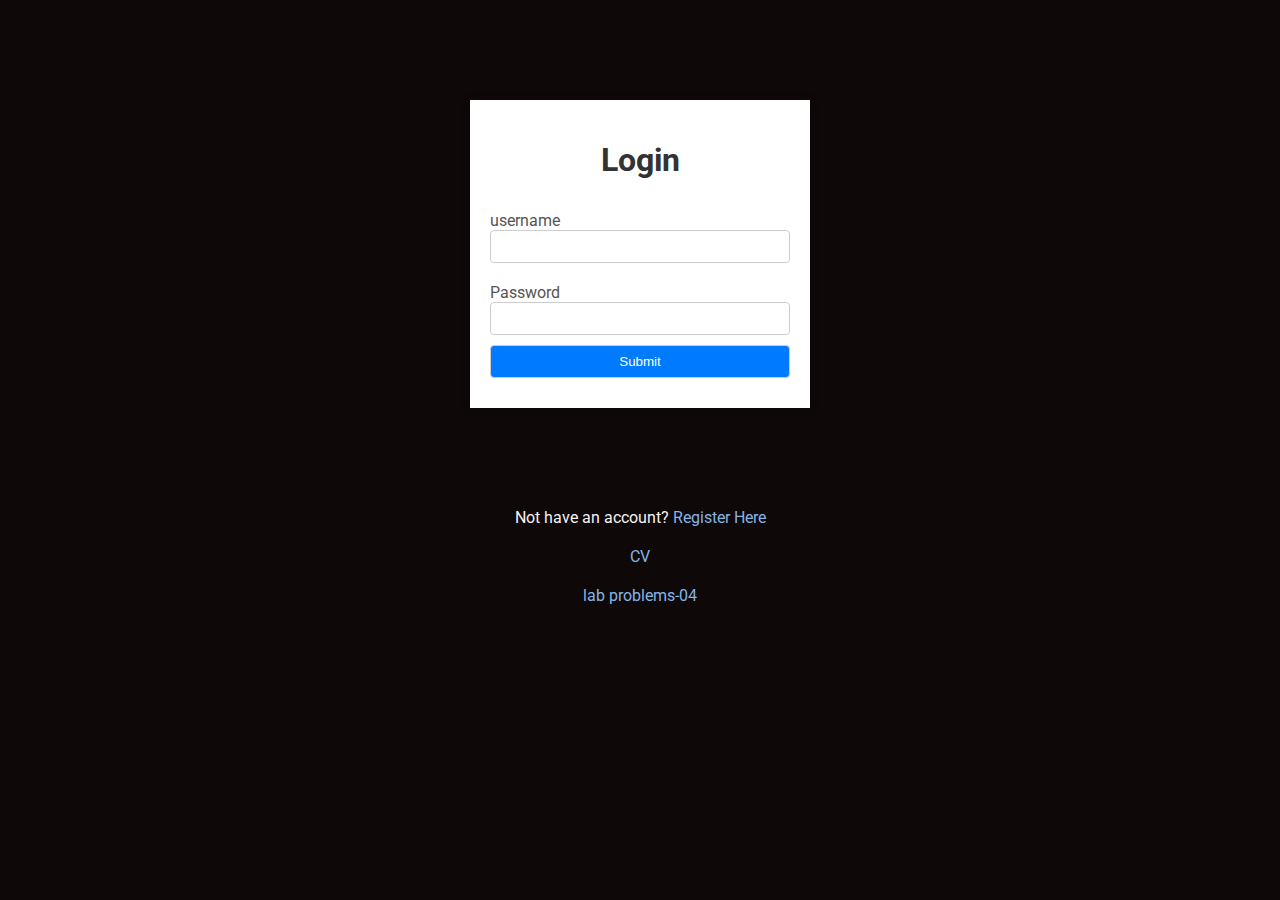
<file: index.html>
<!DOCTYPE html>
  <html lang="en">
    <head>
      <title>Login</title>
      <link rel="stylesheet" href="index.css" />
      <link
        href="https://fonts.googleapis.com/css2?family=Roboto:wght@300&display=swap"
        rel="stylesheet"
      />
    </head>
    <body>
      <div class="login-box">
        <h1>Login</h1>
        <form>
          <label>username</label>
          <input type="username" placeholder="" />
          <label>Password</label>
          <input type="password" placeholder="" />
          <input type="button" value="Submit" />
        </form>
      </div>
      <p class="para-2">
        Not have an account? <a href="register.html">Register Here</a>
      </p>
      <p class="para-2"> <a href="cv.html"> CV</a></p>
      <p class="para-2"> <a href="questions page.html"> lab problems-04</a></p>
      
    </body>
  </html></span>
</file>
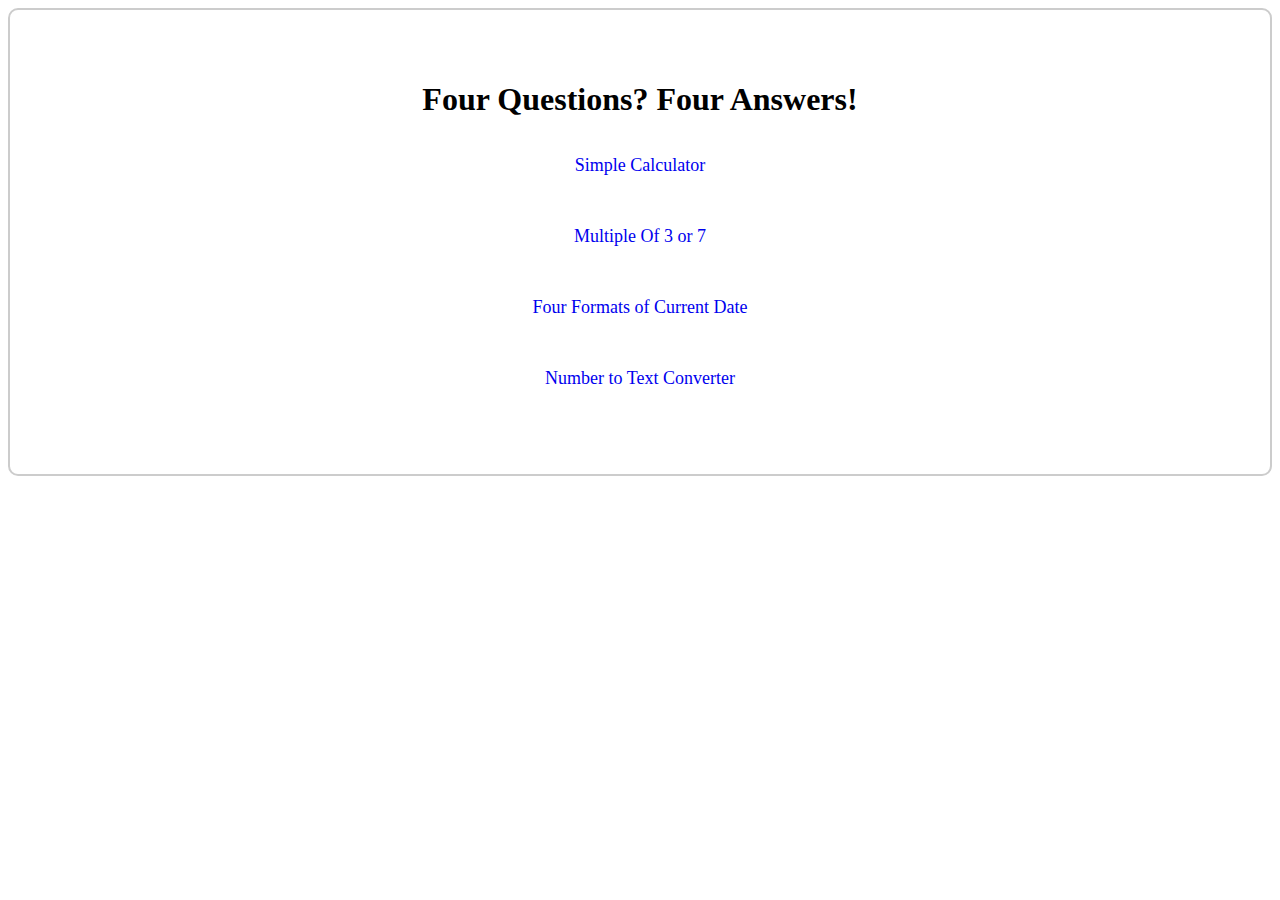
<file: questions page.html>
<!DOCTYPE html>
<html>
<head>
    <title></title>
    <style>
        .container {
            padding: 50px;
            border: 2px solid #ccc;
            border-radius: 10px;
            text-align: center;
        }

        .container a.button {
            display: block;
            margin: 20px auto;
            padding: 15px 30px;
            font-size: 18px;
            text-decoration: none; /* Remove underline from links */
            
        }

        
    </style>
</head>
<body>
    <div class="container">
        <h1>Four Questions? Four Answers!</h1>


        <a href="web lab(06)1st que.html" class="button">Simple Calculator</a>
        <a href="web lab(06)2nd que.html" class="button">Multiple Of 3 or 7</a>
        <a href="web lab(06)3rd que.html" class="button">Four Formats of Current Date</a>
        <a href="web lab(07)4th que.html" class="button">Number to Text Converter</a>
    </div>
</body>
</html>
</file>
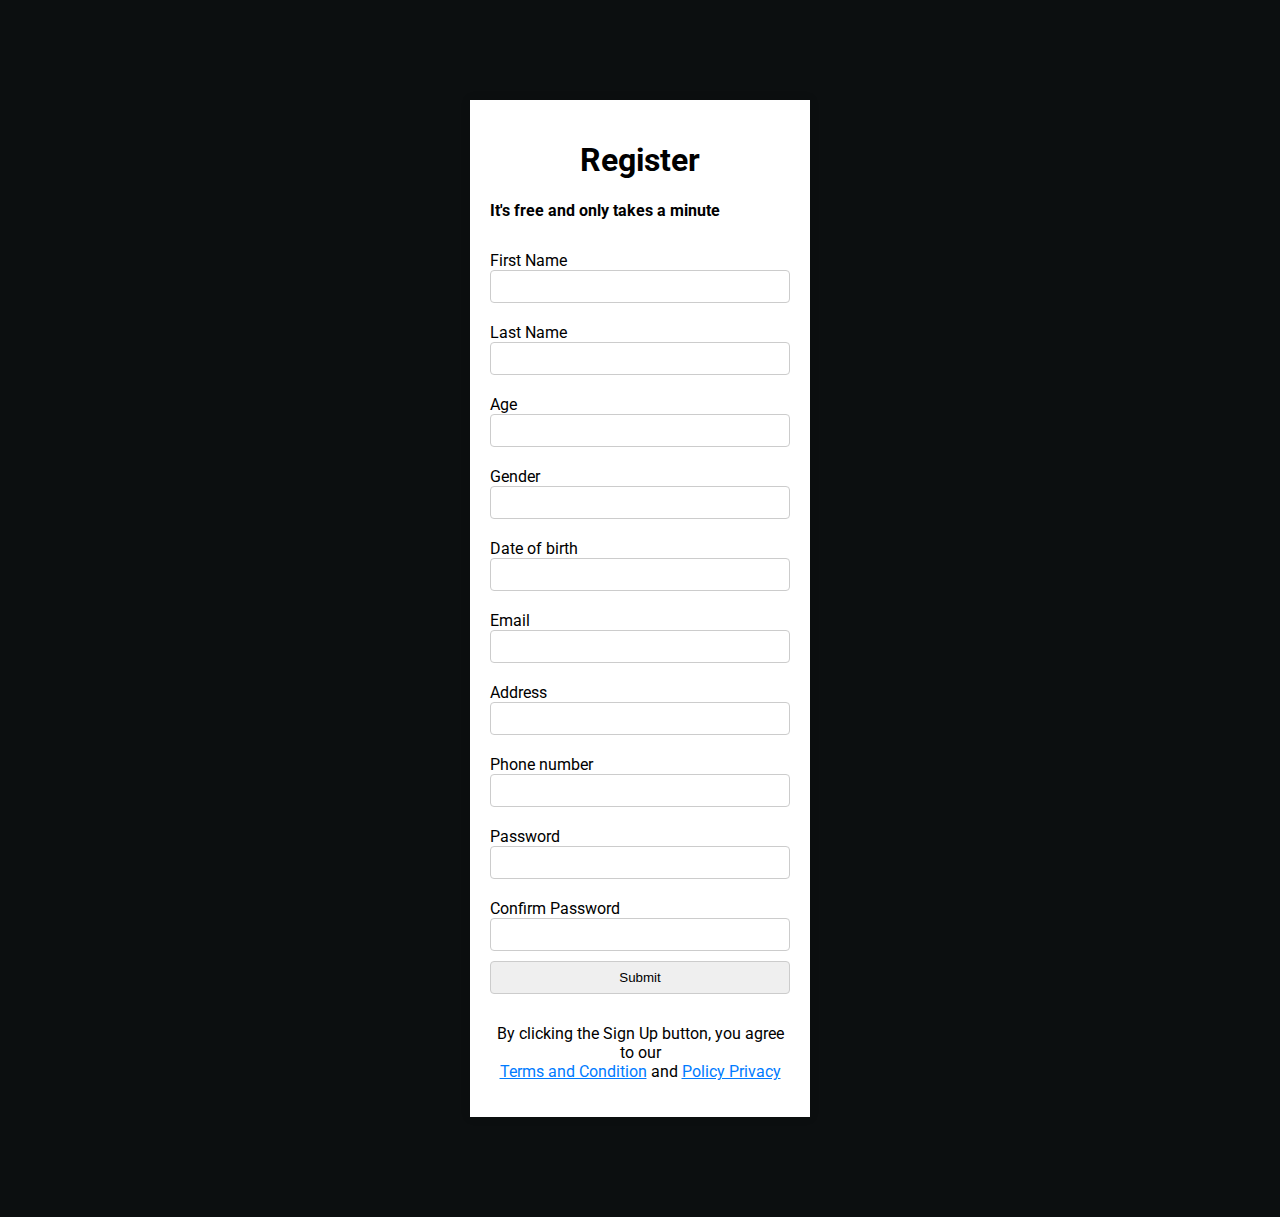
<file: register.html>
<!DOCTYPE html>
<html lang="en">
  <head>
    <title>Register Form</title>
    <link rel="stylesheet" href="css.css" />
    <link
      href="https://fonts.googleapis.com/css2?family=Roboto:wght@300&display=swap"
      rel="stylesheet"
    />
  </head>
  <body>
    <div class="signup-box">
      <h1>Register</h1>
      <h4>It's free and only takes a minute</h4>
      <form onsubmit="return validateForm()">
        <label>First Name</label>
        <input type="text" id="firstName" placeholder=""/>
        <label>Last Name</label>
        <input type="text" id="lastName" placeholder=""/>
        <label>Age</label>
        <input type="number" id="age" placeholder=""/>
        <label>Gender</label>
        <input type="text" id="gender" placeholder="" />
        <label>Date of birth</label>
        <input type="text" id="dob" placeholder="" />
        <label>Email</label>
        <input type="email" id="email" placeholder="" />
        <label>Address</label>
        <input type="text" id="address" placeholder=""/>
        <label>Phone number</label>
        <input type="text" id="phoneNumber" placeholder="" />
        <label>Password</label>
        <input type="password" id="password" placeholder="" />
        <label>Confirm Password</label>
        <input type="password" id="confirmPassword" placeholder="" />
        <input type="submit" value="Submit" />
      </form>
      <p>
        By clicking the Sign Up button, you agree to our <br />
        <a href="#">Terms and Condition</a> and <a href="#">Policy Privacy</a>
      </p>
    </div>

    <script>
      function validateForm() {
        var firstName = document.getElementById("firstName").value;
        var lastName = document.getElementById("lastName").value;
        var age = document.getElementById("age").value;
        var gender = document.getElementById("gender").value;
        var dob = document.getElementById("dob").value;
        var email = document.getElementById("email").value;
        var address = document.getElementById("address").value;
        var phoneNumber = document.getElementById("phoneNumber").value;
        var password = document.getElementById("password").value;
        var confirmPassword = document.getElementById("confirmPassword").value;

        if (
          firstName === "" ||
          lastName === "" ||
          age === "" ||
          gender === "" ||
          dob === "" ||
          email === "" ||
          address === "" ||
          phoneNumber === "" ||
          password === "" ||
          confirmPassword === ""
        ) {
          alert("Please fill in all required fields.");
          return false;
        }

        if (password !== confirmPassword) {
          alert("Passwords do not match.");
          return false;
        }

        return true;
      }
    </script>
  </body>
</html>
</file>
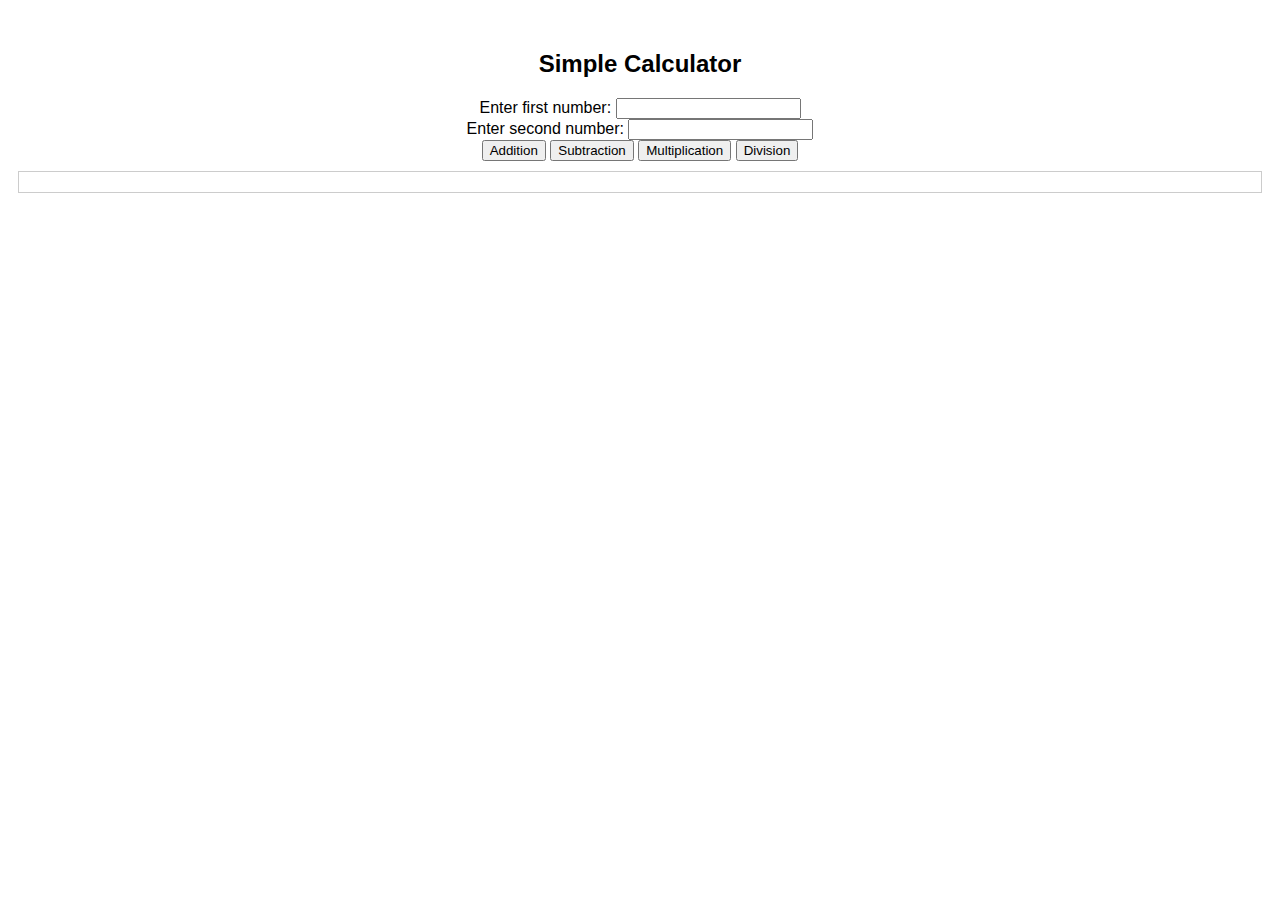
<file: web lab(06)1st que.html>
<!DOCTYPE html>
<html lang="en">
<head>
    <meta charset="UTF-8">
    <meta name="viewport" content="width=device-width, initial-scale=1.0">
    <title>Calculator</title>
    <style>
        body {
            font-family: Arial, sans-serif;
            text-align: center;
            margin-top: 50px;
        }

        .result-box {
            margin: 10px;
            padding: 10px;
            border: 1px solid #ccc;
        }
    </style>
</head>
<body>

    <h2>Simple Calculator</h2>

    <label for="num1">Enter first number: </label>
    <input type="number" id="num1"><br>

    <label for="num2">Enter second number: </label>
    <input type="number" id="num2"><br>

    <button onclick="calculate('addition')">Addition</button>
    <button onclick="calculate('subtraction')">Subtraction</button>
    <button onclick="calculate('multiplication')">Multiplication</button>
    <button onclick="calculate('division')">Division</button>

    <div class="result-box" id="result"></div>

    <script>
        function calculate(operation) {
            var num1 = parseFloat(document.getElementById("num1").value);
            var num2 = parseFloat(document.getElementById("num2").value);
            var result;

            switch (operation) {
                case 'addition':
                    result = num1 + num2;
                    break;
                case 'subtraction':
                    result = num1 - num2;
                    break;
                case 'multiplication':
                    result = num1 * num2;
                    break;
                case 'division':
                    result = num1 / num2;
                    break;
                default:
                    result = 'Invalid operation';
            }

            document.getElementById("result").innerText = operation.charAt(0).toUpperCase() + operation.slice(1) + ': ' + result;
        }
    </script>

</body>
</html>
</file>
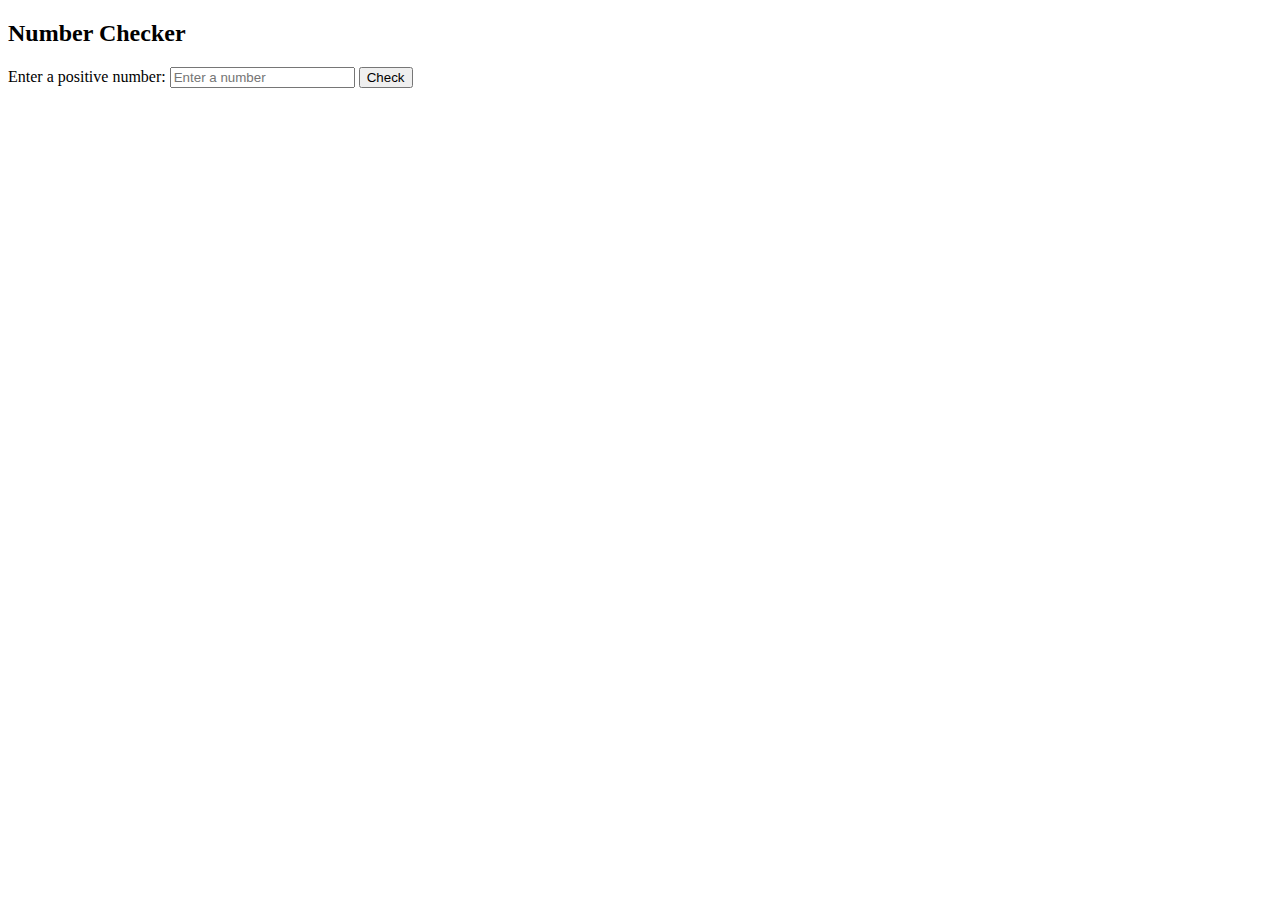
<file: web lab(06)2nd que.html>
<!DOCTYPE html>
<html lang="en">

<head>
    <meta charset="UTF-8">
    <meta name="viewport" content="width=device-width, initial-scale=1.0">
    <title>Number Checker</title>
</head>

<body>
    <h2>Number Checker</h2>

    <label for="inputNumber">Enter a positive number: </label>
    <input type="number" id="inputNumber" placeholder="Enter a number">

    <button onclick="checkNumber()">Check</button>

    <p id="result"></p>

    <script>
        function checkNumber() {
            // Get user input
            var inputNumber = parseInt(document.getElementById('inputNumber').value);

            // Check if the input is valid
            if (isNaN(inputNumber) || inputNumber <= 0) {
                alert('Please enter a valid positive number.');
                return;
            }

            // Check if the number is a multiple of 3 or 7
            var isMultipleOf3 = inputNumber % 3 === 0;
            var isMultipleOf7 = inputNumber % 7 === 0;

            // Display the result
            if (isMultipleOf3 || isMultipleOf7) {
                document.getElementById('result').innerHTML = inputNumber + ' is a multiple of 3 or 7.';
            } else {
                document.getElementById('result').innerHTML = inputNumber + ' is not a multiple of 3 or 7.';
            }
        }
    </script>
</body>

</html>
</file>
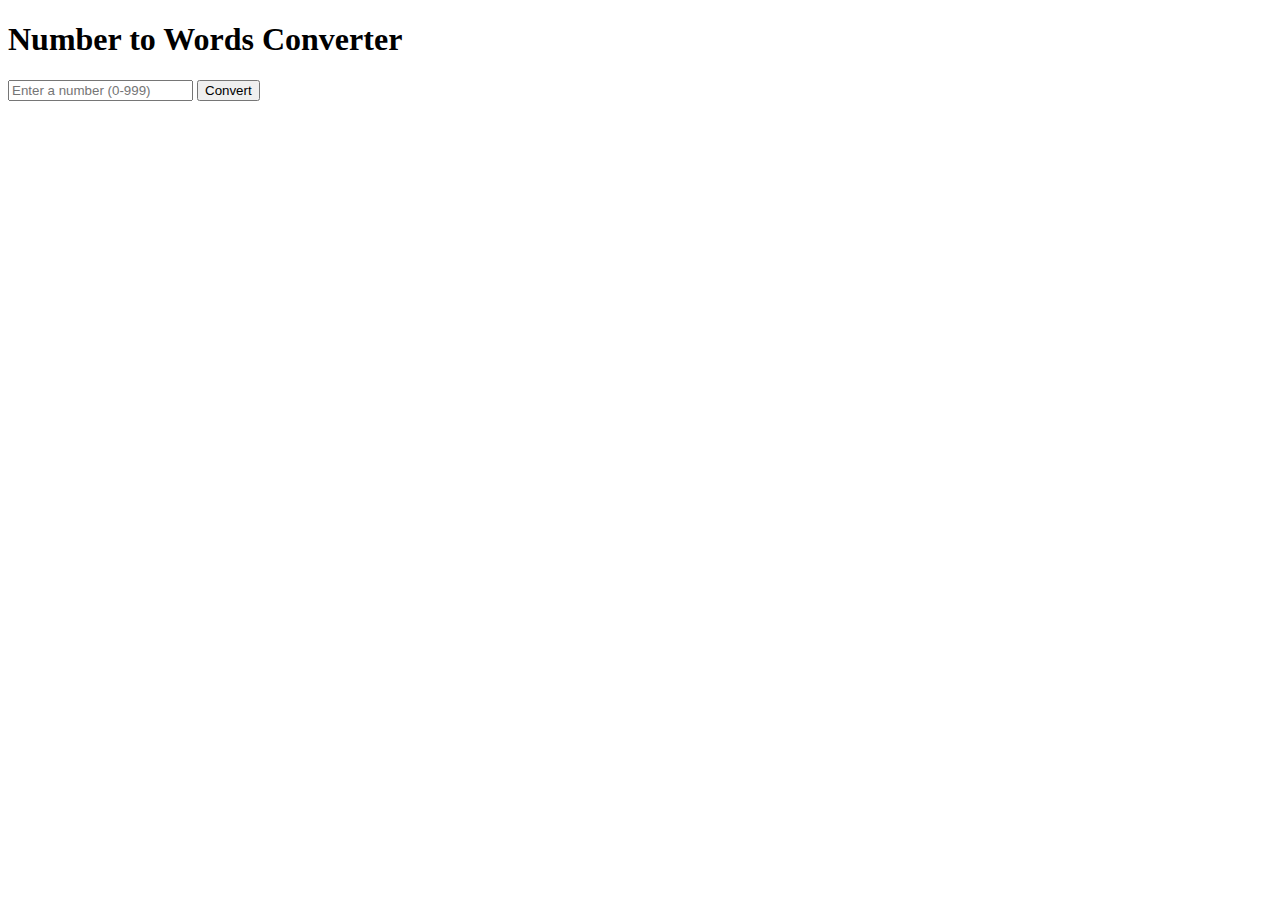
<file: web lab(07)4th que.html>
<!DOCTYPE html>
<html>
<head>
    <title>Number to Words Converter</title>
    <script>
        function convertNumberToWords(number) {
            const hyphen = '-';
            const conjunction = ' and ';
            const separator = ', ';
            const dictionary = {
                0: 'zero', 1: 'one', 2: 'two', 3: 'three', 4: 'four', 5: 'five',
                6: 'six', 7: 'seven', 8: 'eight', 9: 'nine', 10: 'ten',
                11: 'eleven', 12: 'twelve', 13: 'thirteen', 14: 'fourteen',
                15: 'fifteen', 16: 'sixteen', 17: 'seventeen', 18: 'eighteen',
                19: 'nineteen', 20: 'twenty', 30: 'thirty', 40: 'forty',
                50: 'fifty', 60: 'sixty', 70: 'seventy', 80: 'eighty',
                90: 'ninety', 100: 'hundred'
            };

            if (number < 0 || number > 999) {
                alert("Enter a number in the range 0 to 999.");
                return "";
            }

            switch (true) {
                case (number < 21):
                    return dictionary[number];
                case (number < 100):
                    const tens = parseInt(number / 10) * 10;
                    const units = number % 10;
                    let string = dictionary[tens];
                    if (units) {
                        string += hyphen + dictionary[units];
                    }
                    return string;
                case (number < 1000):
                    const hundreds = parseInt(number / 100);
                    const remainder = number % 100;
                    let result = dictionary[hundreds] + ' ' + dictionary[100];
                    if (remainder) {
                        result += conjunction + convertNumberToWords(remainder);
                    }
                    return result;
                default:
                    break;
            }
        }

        function displayWords() {
            const inputNumber = parseInt(prompt("Enter a number (0-999):"));
            if (isNaN(inputNumber)) {
                alert("Not a valid number.");
            } else {
                const words = convertNumberToWords(inputNumber);
                document.getElementById("result").textContent = words;
            }
        }
    </script>
</head>
<body>
    <h1>Number to Words Converter</h1>
    <input type="text" id="numberInput" placeholder="Enter a number (0-999)">
    <button onclick="displayWords()">Convert</button>
    <p id="result"></p>
</body>
</html>
</file>
<file: index.css>
body {
    font-family: 'Roboto', sans-serif;
    margin: 0;
    padding: 0;
    background-color: #0e0808; /* Set your desired background color */
  }
  
  .login-box {
    width: 300px;
    margin: 100px auto;
    background: #fff;
    padding: 20px;
    box-shadow: 0 0 10px rgba(0, 0, 0, 0.1);
  }
  
  h1 {
    text-align: center;
    color: #333; /* Set your desired heading color */
  }
  
  form {
    display: flex;
    flex-direction: column;
  }
  
  label {
    margin-top: 10px;
    color: #555; /* Set your label color */
  }
  
  input {
    padding: 8px;
    margin-bottom: 10px;
    border: 1px solid #ccc;
    border-radius: 4px;
  }
  
  input[type="button"] {
    background-color: #007bff; /* Set your desired button background color */
    color: #fff;
    cursor: pointer;
  }
  
  input[type="button"]:hover {
    background-color: #0056b3; /* Set your desired button hover color */
  }
  
  .para-2 {
    text-align: center;
    margin-top: 20px;
    color: #f7f2f2; /* Set your paragraph color */
  }
  
  a {
    color: #85b4e7;
    text-decoration: none;
  }
  
  a:hover {
    text-decoration: underline;
  }
</file>
<file: css.css>
body {
  font-family: 'Roboto', sans-serif;
  background-color: #0c0f10; /* Set your desired background color */
  margin: 0;
  padding: 0;
}

.signup-box {
  width: 300px;
  margin: 100px auto;
  background: #fff;
  padding: 20px;
  box-shadow: 0 0 10px rgba(0, 0, 0, 0.1);
}

h1 {
  text-align: center;
}

form {
  display: flex;
  flex-direction: column;
}

label {
  margin-top: 10px;
}

input {
  padding: 8px;
  margin-bottom: 10px;
  border: 1px solid #ccc;
  border-radius: 4px;
}

input[type="button"] {
  background-color: #007bff; /* Set your desired button background color */
  color: #fff;
  cursor: pointer;
}

input[type="button"]:hover {
  background-color: #0056b3; /* Set your desired button hover color */
}

p {
  text-align: center;
  margin-top: 20px;
}

a {
  color: #007bff;
}

a:hover {
  text-decoration: underline;
}
</file>
